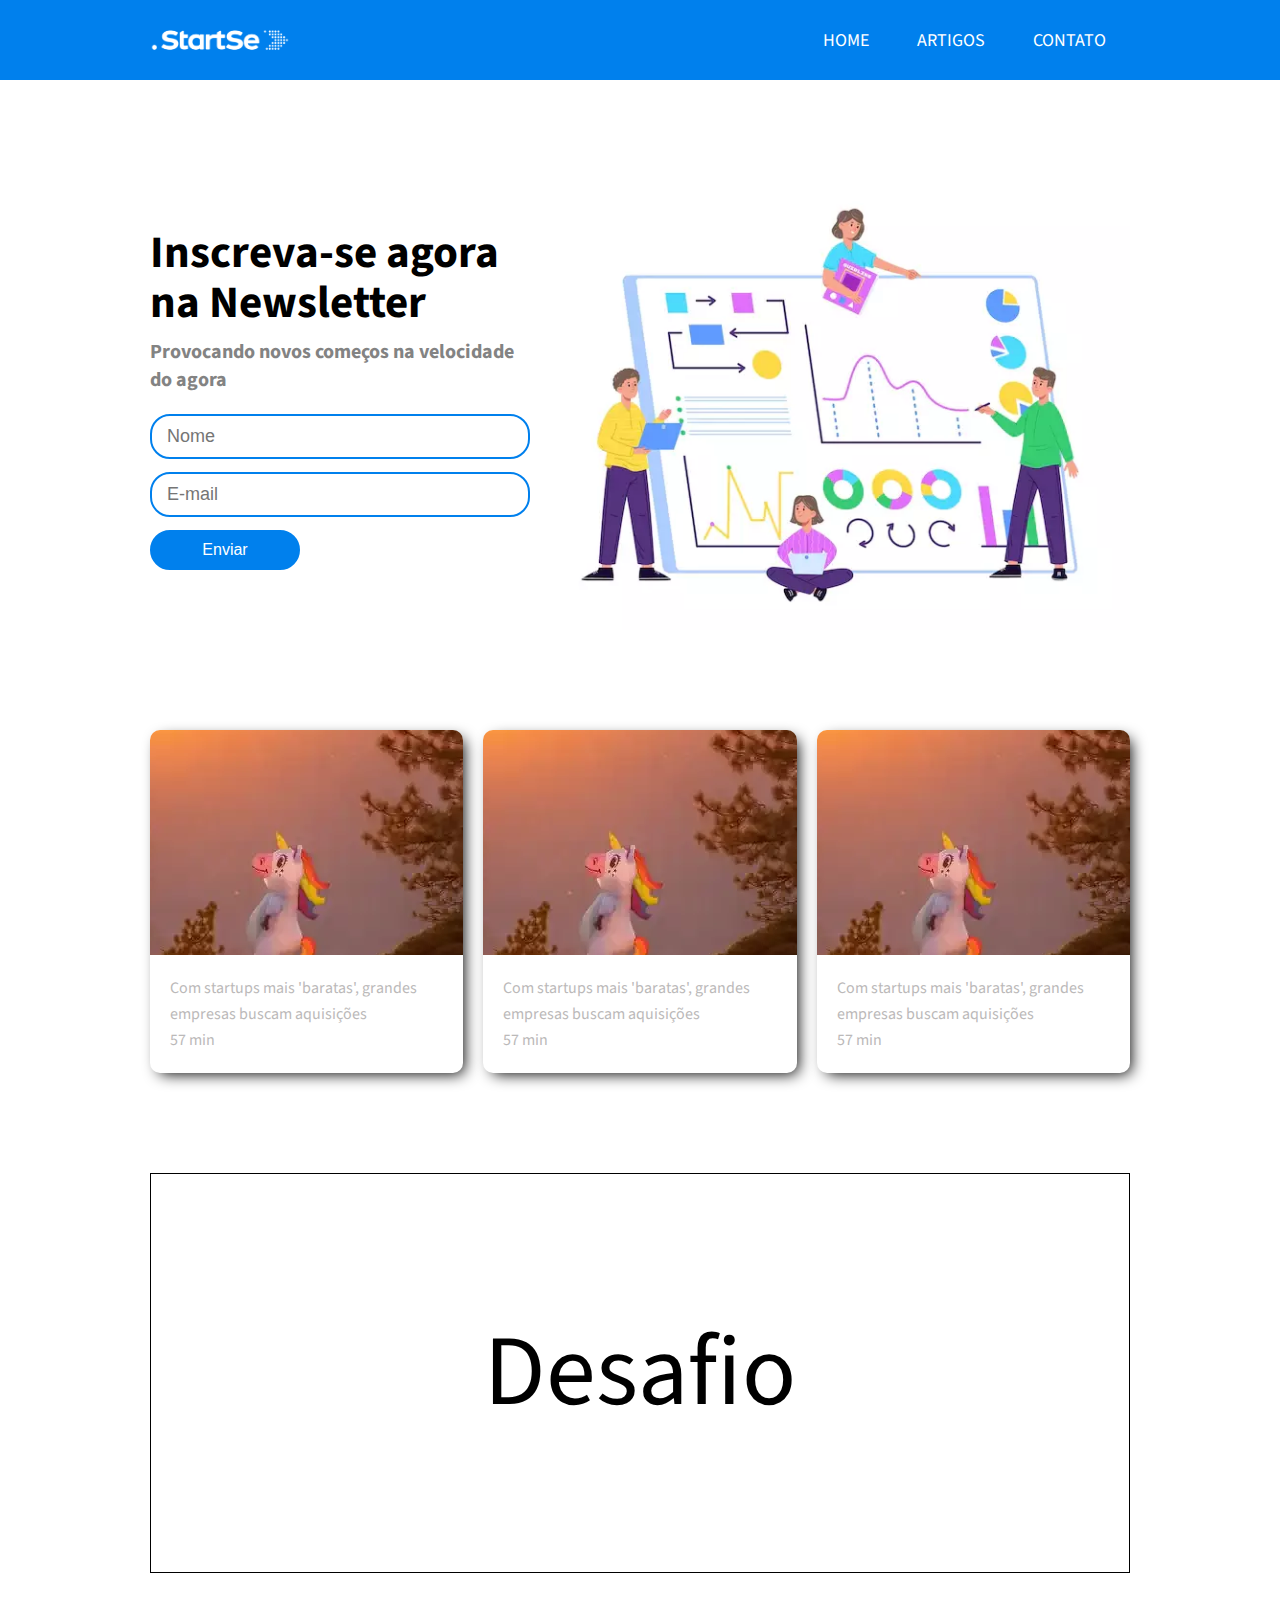
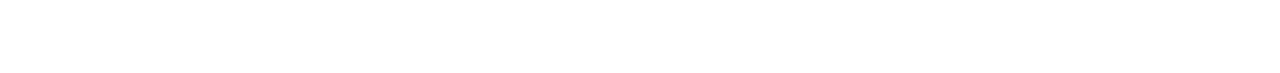
<file: index.html>
<!DOCTYPE html>
<html lang="pt-br">

<head>
    <meta charset="UTF-8">
    <meta http-equiv="X-UA-Compatible" content="IE=edge" />
    <meta name="viewport" content="width=device-width, initial-scale=1.0" />
    <title>Projeto StartSe</title>
    <link rel="icon" type="image/x-icon" href="images/sansicon.ico" />
    <link rel="stylesheet" href="./css/style.css" />
    <link rel="stylesheet" href="./css/responsive.css" />
</head>

<body>
    <header>
        <div class="container">
            <img src="./Images/logo startse2 (White).png" alt="logo" />
            <div class="menu-section">
                <div class="container-menu">
                    <input type="checkbox" id="checkbox-menu" />
                    <label class="menu-button-container" for="checkbox-menu">
                        <span></span>
                        <span></span>
                        <span></span>
                    </label>
                    <nav>
                        <ul class="menu">
                            <li>
                                <a href="#">Home</a>
                            </li>
                            <li>
                                <a href="#">Artigos</a>
                            </li>
                            <li>
                                <a href="#">Contato</a>
                            </li>
                        </ul>
                    </nav>
                </div>
            </div>
        </div>
    </header>
    <main>
        <div class="container-main">
            <div>
                <h2><span>Inscreva-se agora</span></h2>
                <h2>na Newsletter</h2>
                <h3>
                    Provocando novos começos na velocidade do agora
                </h3>
                <form>
                    <input type="text" placeholder="Nome" />
                    <input type="email" placeholder="E-mail" />
                    <input type="submit" value="Enviar" />
                </form>
            </div>
            <img src="./Images/register.webp">
        </div>
    </main>
    <section class="cards">
        <div class="card">
            <div class="image">
                <img src="./Images/unicornio.webp" />
            </div>

            <div class="content">
                <p class="title text--medium">
                    Com startups mais 'baratas', grandes empresas buscam aquisições
                </p>
                <div class="info">
                    <p class="text--medium">57 min</p>
                </div>
            </div>
        </div>
        <div class="card">
            <div class="image">
                <img src="./Images/unicornio.webp" />
            </div>

            <div class="content">
                <p class="title text--medium">
                    Com startups mais 'baratas', grandes empresas buscam aquisições
                </p>
                <div class="info">
                    <p class="text--medium">57 min</p>
                </div>
            </div>
        </div>
        <div class="card">
            <div class="image">
                <img src="./Images/unicornio.webp" />
            </div>

            <div class="content">
                <p class="title text--medium">
                    Com startups mais 'baratas', grandes empresas buscam aquisições
                </p>
                <div class="info">
                    <p class="text--medium">57 min</p>
                </div>
            </div>
        </div>
    </section>
    <section id="form">
        <div class="desafio">Desafio</div>
    </section>
</body>

</html>
</file>
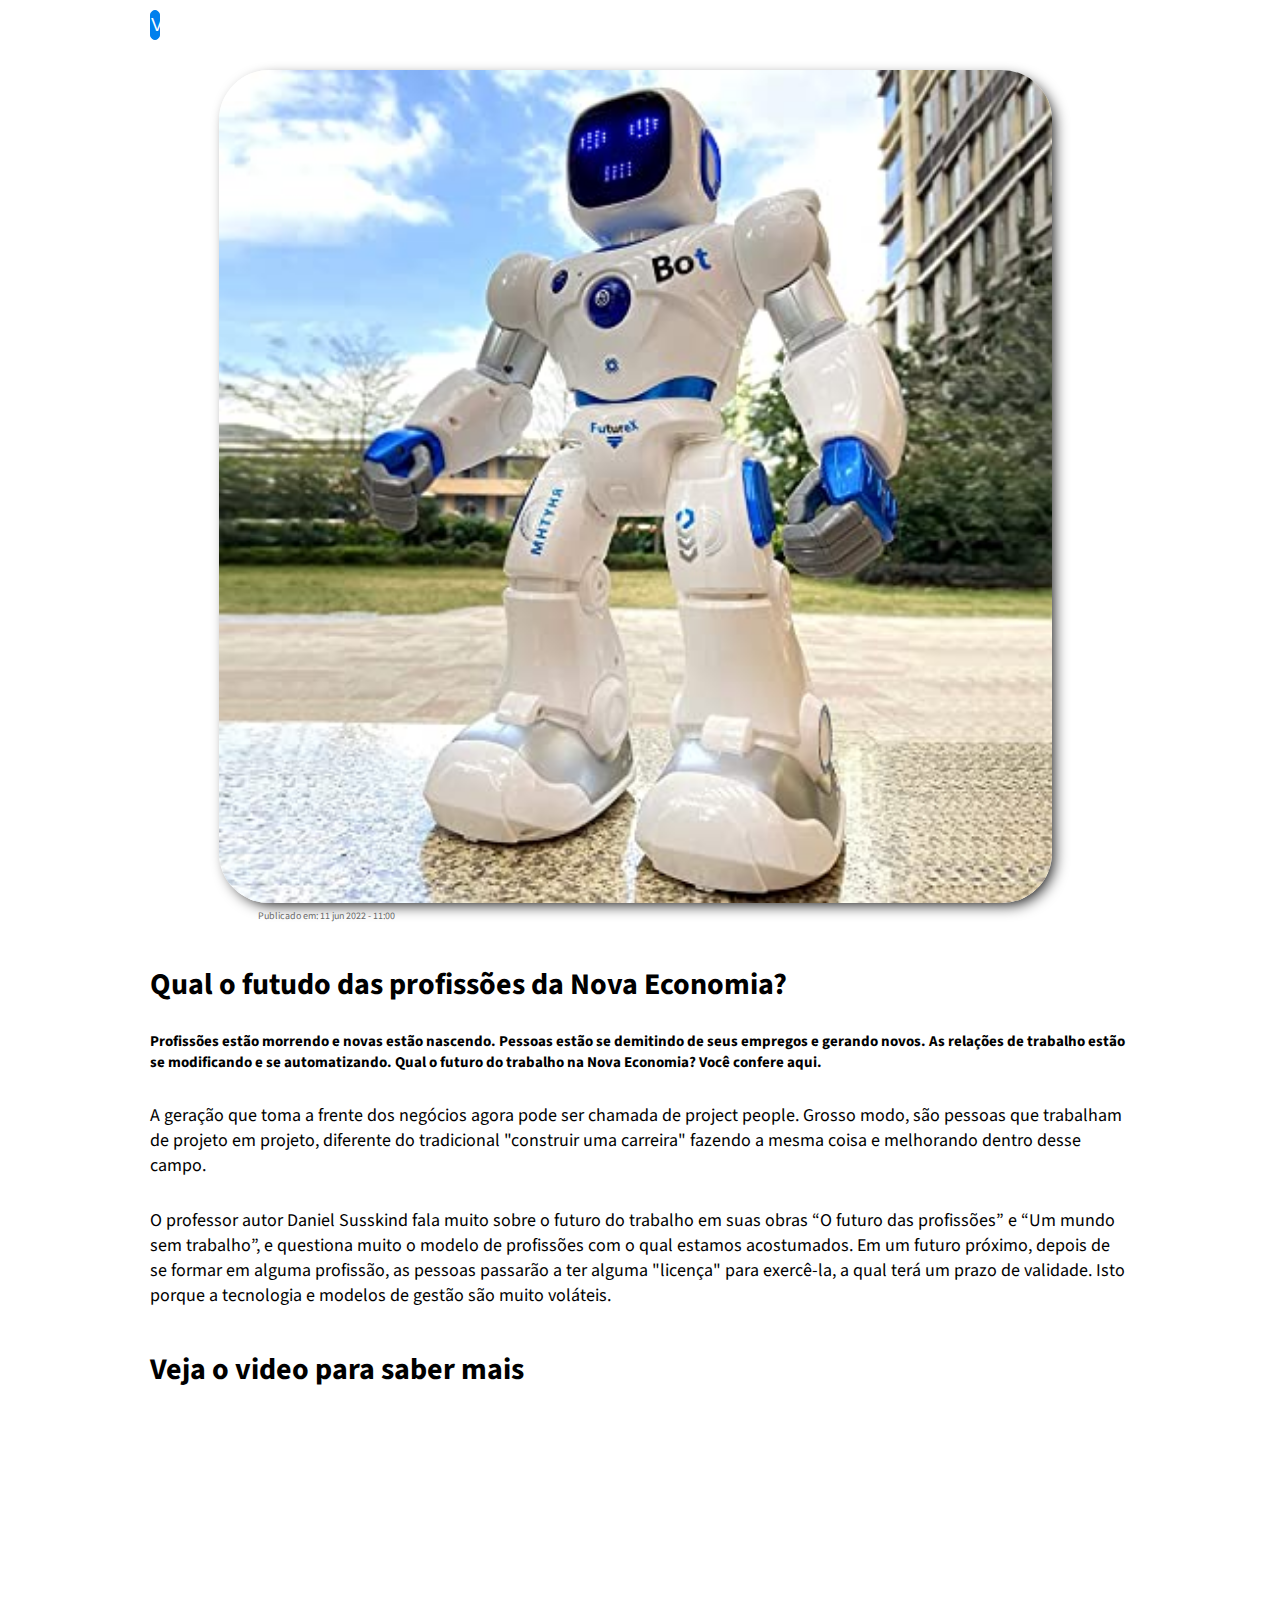
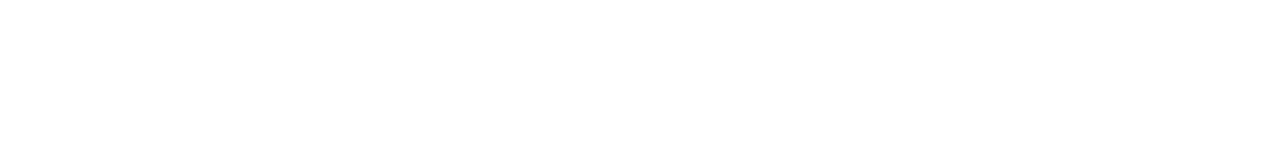
<file: artigos/futuro/futuro.html>
<!DOCTYPE html>
<html lang="bt-br">

<head>
    <meta charset="UTF-8" />
    <meta name="viewport" content="width=device-width, initial scale=1.0" />
    <meta http-equiv="X-UA-Compatible" content="IE=edge" />
    <link rel="stylesheet" href="./futuro.css" />
    <link rel="icon" type="image/x-icon" href="/Images/sansicon.ico" />
    <title>Qual o futudo das profissões da Nova Economia?</title>
</head>

<body>
    <section>
        <div>
            <a href="../../index.html">
                <button>Voltar</button>
            </a>
        </div>
        <img src="../../Images/futuro.jpg" alt="banner" />
        <p class="publication">Publicado em: 11 jun 2022 - 11:00</p>
        <h1>Qual o futudo das profissões da Nova Economia?</h1>
        <h4>Profissões estão morrendo e novas estão nascendo. Pessoas estão se demitindo de seus empregos e gerando
            novos. As relações de trabalho estão se modificando e se automatizando. Qual o futuro do trabalho na Nova
            Economia? Você confere aqui.</h4>
        <p>A geração que toma a frente dos negócios agora pode ser chamada de project people. Grosso modo, são pessoas
            que trabalham de projeto em projeto, diferente do tradicional "construir uma carreira" fazendo a mesma coisa
            e melhorando dentro desse campo.</p>
        <p>O professor autor Daniel Susskind fala muito sobre o futuro do trabalho em suas obras “O futuro das
            profissões” e “Um mundo sem trabalho”, e questiona muito o modelo de profissões com o qual estamos
            acostumados. Em um futuro próximo, depois de se formar em alguma profissão, as pessoas passarão a ter alguma
            "licença" para exercê-la, a qual terá um prazo de validade. Isto porque a tecnologia e modelos de gestão são
            muito voláteis.</p>
        <h2>Veja o video para saber mais</h2>
        <div class="content-video">
            <iframe width="560" height="315" src="https://www.youtube.com/embed/3TuyVu5RicM"
                title="YouTube video player" frameborder="0"
                allow="accelerometer; autoplay; clipboard-write; encrypted-media; gyroscope; picture-in-picture"
                allowfullscreen></iframe>
        </div>
    </section>
</body>

</html>
</file>
<file: css/style.css>
@import url('https://fonts.googleapis.com/css2?family=Source+Sans+Pro:ital,wght@0,300;0,400;0,700;1,400&display=swap');

* {
    box-sizing: border-box;
    margin: 0;
    padding: 0;
    outline: 0;
}

html,
body {
    font-family: "Source Sans Pro", 'Times New Roman';
    text-rendering: optimizeLegibility;
    -webkit-font-smoothing: antialiased;
}

/*header*/

header {
    background-color: #0080ed;
}

header .container {
    display: flex;
    align-items: center;
    justify-content: space-between;
    max-width: 980px;
    height: 80px;
    margin: auto;
}

header nav ul {
    display: flex;
}

header nav ul li {
    list-style: none;
}

header nav ul li a {
    text-decoration: none;
    color: white;
    text-transform: uppercase;
    font-size: 18px;
    padding: 24px;
    transition: all 250ms linear 0s;
}

header nav ul li a:hover {
    background: rgba(255, 255, 255, 0.15);
}

header .container img {
    height: 30px;
}

#checkbox-menu {
    display: none;
}

/*Main*/

main {
    margin-bottom: 100px;
}

main .container-main {
    display: flex;
    align-items: center;
    justify-content: space-between;
    max-width: 980px;
    margin: 100px auto 0px auto;
}

h2 {
    color: rgb(0, 0, 0);
    font-size: 45px;
    line-height: 50px;
    font-weight: bold;
}

h3 {
    color: rgb(131, 131, 131);
    font-size: 20px;
    line-height: 28px;
    margin: 10px 0;
}

form {
    margin-top: 20px;
}

form input {
    width: 380px;
    padding-left: 15px;
    font-size: 18px;
    height: 45px;
    margin-bottom: 13px;
    border-radius: 20px;
    border: 2px solid #0080ed;
}

form [type="submit"] {
    background-color: #0080ed;
    color: white;
    width: 150px;
    padding-left: 0px;
    font-size: 16px;
    height: 40px;
}

form [type="submit"]:hover {
    cursor: pointer;
    background-color: rgba(0,128,237,0.75);
    transform: translateY(-2px);
}

main .container-main img {
    width: 600px;
}

/*cards*/

a {
    text-decoration: none;
}

.cards {
    width: 90%;
    max-width: 980px;
    margin: auto;
    display: grid;
    grid-template-columns: repeat(auto-fit, minmax(250px, 1fr));
    grid-gap: 20px;
}

.text--medium {
    font-size: 16px;
    line-height: 26px;
    font-weight: 400;
    color: rgb(187, 185, 185);
}

.card {
    display: flex;
    flex-direction: column;
    cursor: pointer;
    box-shadow: 5px 5px 15px -4px #000000;
    transition: all 0.3s ease 0s;
    border-radius: 10px;
}

.card:hover {
    transform: translateY(-7px);
}

.image {
    width: 100%;
    padding-top: 56.25%;
    overflow: hidden;
    position: relative;
    border-radius: 10px 10px 0 0;
    height: 225px;
}

.image img {
    position: absolute;
    border-radius: 10px;
    top: 50%;
    left: 50%;
    transform: translate(-50%, -50%);
}

.content {
    margin: 20px;
}

.title {
    margin-bottom: 0px;
}

.desafio {
    font-size: 100px;
    display: flex;
    justify-content: center;
    height: 400px;
    align-items: center;
    border: 1px solid black;
    margin: 100px auto;
    max-width: 980px;
}
</file>
<file: css/responsive.css>
@media (max-width: 1000px){
    main .container-main div{
        margin: auto;
    }
    main .container-main img{
        display: none;
    }
    h2 {
        margin-left: 50px;
    }
    div h3 {
        margin-left: 50px;
    }
    form{
        display: flex;
        align-items: center;
        width: 100%;
        padding-top: 30px;
        text-align: center;
        flex-direction: column;
    }
    input {
        margin:12px;
    }
}

@media (max-width: 1000px) {
    .container {
        padding: 0px 20px;
    }
}
@media (max-width: 630px) {
    nav {
        display: none;
    }
    main .container-menu img{
        display: none;
    }
    .container-menu{
        height: 100%;
        display:flex;
        align-items: center;
        justify-content: center;
    }

    #checkbox-menu {
        position: absolute;
        opacity: 0;
    }

    label{
        cursor: pointer;
        position: relative;
        display: block;
        height: 22px;
        width: 30px;
    }

    label span{
        position: absolute;
        display: block;
        height: 5px;
        width: 100%;
        background: white;
        border-radius: 30px;
        transition: 0.25s ease-in-out;
    }

    label span:nth-child(1){
        top: 0;
    }
    label span:nth-child(2){
        top: 8px;
    }
    label span:nth-child(3){
        top: 16px;
    }

    #checkbox-menu:checked + label span:nth-child(1){
        transform: rotate(-45deg);
        top: 8px
    }
    #checkbox-menu:checked + label span:nth-child(2){
        opacity: 0;
    }
    #checkbox-menu:checked + label span:nth-child(3){
        transform: rotate(45deg);
        top: 8px
    }

  
}
</file>
<file: artigos/futuro/futuro.css>
@import url('https://fonts.googleapis.com/css2?family=Source+Sans+Pro:ital,wght@0,300;0,400;0,700;1,400&display=swap');

* {
    box-sizing: border-box;
    margin: 0;
    padding: 0;
    outline: 0;
}

html,
body {
    font-family: "Source Sans Pro", 'Times New Roman';
    text-rendering: optimizeLegibility;
    -webkit-font-smoothing: antialiased;
}

section {
    max-width: 980px;
    margin: auto;
    transform: translateY(-10px);
}

button {
    width: 10px;
    height: 30px;
    margin: 20px 0 30px 0px;
    border-radius: 10px;
    color: white;
    font-size: 18px;
    background-color: #0080ed;
    border: 1px solid #0080ed;
}

button:hover {
    background-color: rgba(0, 128, 237, 0.75);
    transform: translateY(-2px);
}

img {
    width: 85%;
    margin: 0 7%;
    border-radius: 50px;
    box-shadow: 5px 5px 15px -4px;
    object-fit: contain;
}

img:hover {
    transform: translateY(-7px);
}

.publication {
    font-size: 10px;
    margin: 0 0 0 11%;
    color: #696a6a;
}

h1 {
    margin: 40px 0 25px;
    font-size: 30px;
}

h4 {
    margin: 15px 0 15px 0;
    font-size: 15px;
}

p {
    margin-top: 30px;
    font-size: 18px;
}

p:last-child {
    padding-bottom: 100px;
}

h2 {
    margin: 40px 0 25px 0;
    font-size: 30px;
}

.content-video {
    display: flex;
    justify-content: center;
}

@media (max-width: 1000px) {
    section {
        padding: 0 20px;
    }

    h1 {
        font-size: 25px;
    }

    h2 {
        font-size: 25px;
    }

    p {
        font-size: 16px;
    }

    img {
        min-height: 300px;
        object-fit: cover;
    }
}
</file>
